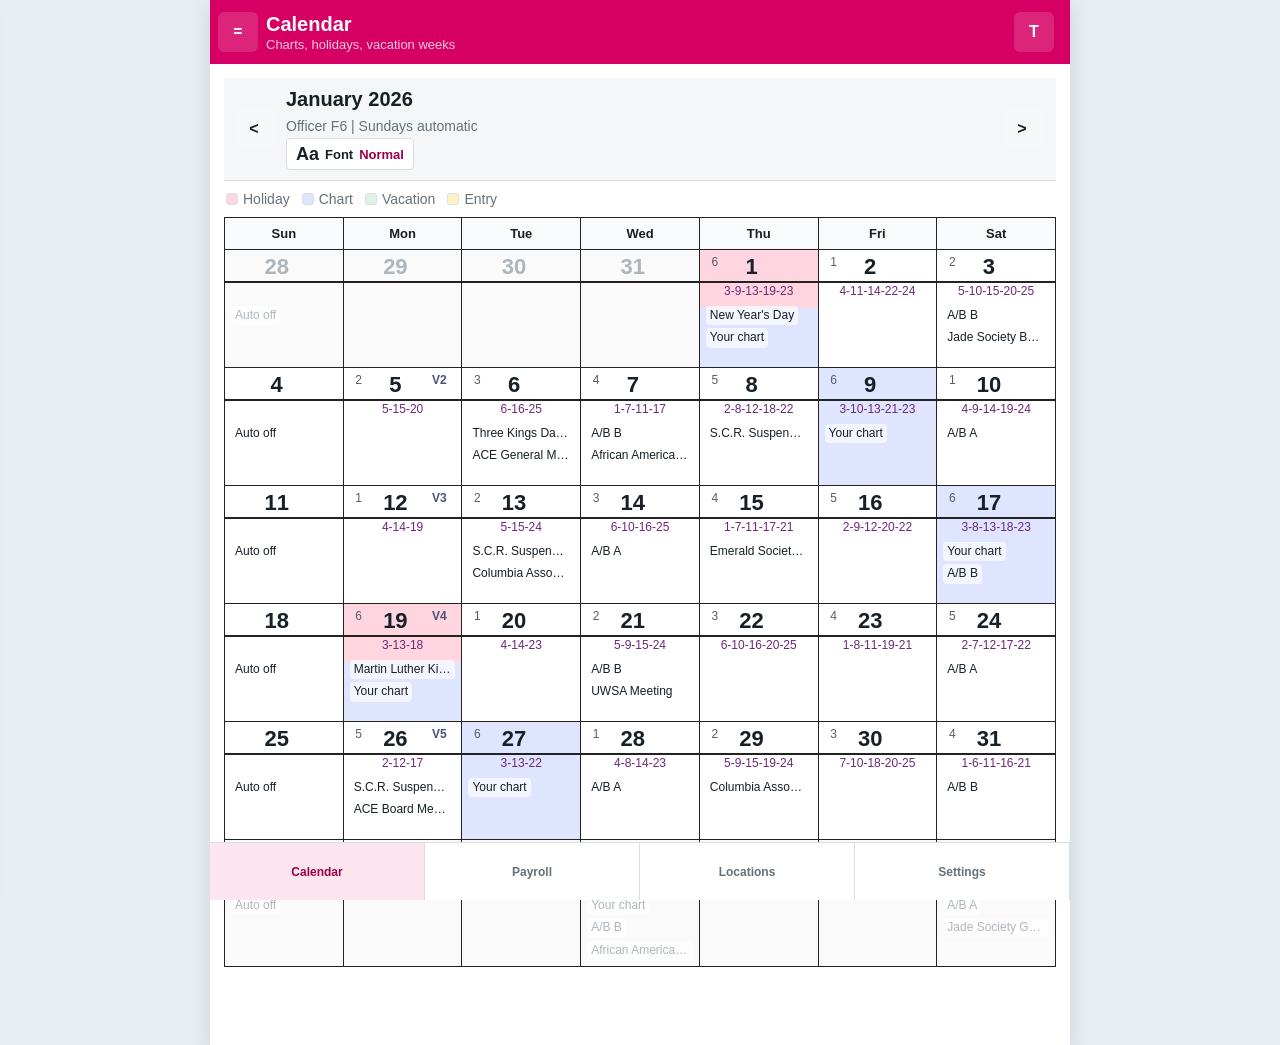
<file: index.html>
<!doctype html>
<html lang="en">
<head>
  <meta charset="utf-8">
  <meta name="viewport" content="width=device-width, initial-scale=1">
  <title>Sanitation Daily</title>
  <link rel="stylesheet" href="styles.css">
</head>
<body>
  <div class="app-shell">
    <header class="topbar">
      <button class="icon-button" id="drawerToggle" aria-label="Open menu">=</button>
      <div class="title-block">
        <h1 id="screenTitle">Calendar</h1>
        <span id="screenSubtitle">Phase 1</span>
      </div>
      <button class="icon-button" id="todayButton" aria-label="Jump to today">T</button>
    </header>

    <aside class="drawer" id="drawer" aria-label="Main menu">
      <div class="drawer-brand">
        <div class="brand-mark">SD</div>
        <div>
          <strong>Sanitation Daily</strong>
          <span>34 open items</span>
        </div>
      </div>
      <nav class="drawer-nav">
        <button class="nav-item active" data-screen="calendar"><span class="nav-icon nav-icon-calendar" aria-hidden="true"></span><span>Calendar</span></button>
        <button class="nav-item" data-screen="payrollCalendar"><span class="nav-icon nav-icon-payroll" aria-hidden="true"></span><span>Payroll Entry</span></button>
        <button class="nav-item" data-screen="eventPlanner"><span class="nav-icon nav-icon-event" aria-hidden="true"></span><span>Event Planner</span></button>
        <button class="nav-item" data-screen="locations"><span class="nav-icon nav-icon-map" aria-hidden="true"></span><span>Locations</span></button>
        <button class="nav-item" data-screen="clinic"><span class="nav-icon nav-icon-clinic" aria-hidden="true"></span><span>Clinic</span></button>
        <button class="nav-item" data-screen="ecb"><span class="nav-icon nav-icon-ecb" aria-hidden="true"></span><span>ECB Summonses</span></button>
        <button class="nav-item" data-screen="whoDumped"><span class="nav-icon nav-icon-dump" aria-hidden="true"></span><span>Who Dumped Last?</span></button>
        <button class="nav-item" data-screen="hours"><span class="nav-icon nav-icon-hours" aria-hidden="true"></span><span>Hours?</span></button>
        <button class="nav-item" data-screen="stats"><span class="nav-icon nav-icon-stats" aria-hidden="true"></span><span>Stats</span></button>
        <button class="nav-item" data-screen="piggyBank"><span class="nav-icon nav-icon-piggy" aria-hidden="true"></span><span>Piggy Bank</span></button>
        <button class="nav-item" data-screen="settings"><span class="nav-icon nav-icon-settings" aria-hidden="true"></span><span>Settings</span></button>
        <button class="nav-item" data-screen="backupRestore"><span class="nav-icon nav-icon-backup" aria-hidden="true"></span><span>Backup / Restore</span></button>
        <button class="nav-item" data-screen="notifications"><span class="nav-icon nav-icon-bell" aria-hidden="true"></span><span>Notifications</span></button>
        <button class="nav-item" data-screen="contact"><span class="nav-icon nav-icon-contact" aria-hidden="true"></span><span>Contact Me</span></button>
        <button class="nav-item" data-screen="tutorial"><span class="nav-icon nav-icon-tutorial" aria-hidden="true"></span><span>Tutorial</span></button>
        <button class="nav-item" data-screen="about"><span class="nav-icon nav-icon-about" aria-hidden="true"></span><span>About</span></button>
      </nav>
      <div class="drawer-foot">
        <span>Reference menu</span>
        <strong>16 source-backed entries</strong>
      </div>
    </aside>
    <div class="scrim" id="scrim"></div>

    <main class="content">
      <section class="screen active" id="calendarScreen" aria-labelledby="calendarHeading">
        <div class="calendar-toolbar">
          <button class="step-button" id="prevMonth" aria-label="Previous month">&lt;</button>
          <div class="calendar-toolbar-main">
            <h2 id="calendarHeading">January 2025</h2>
            <p id="calendarMode">Officer F6, Sundays automatic</p>
            <button type="button" class="font-size-button" id="calendarFontButton" data-picker-control="calendarFontSize" aria-label="Change calendar font size">
              <span class="font-size-icon" aria-hidden="true">Aa</span>
              <span>Font</span>
              <strong id="calendarFontDisplay">Normal</strong>
            </button>
            <select id="calendarFontSize" class="select-shadow"></select>
          </div>
          <button class="step-button" id="nextMonth" aria-label="Next month">&gt;</button>
        </div>
        <div class="calendar-legend">
          <span><i class="swatch holiday"></i>Holiday</span>
          <span><i class="swatch chart"></i>Chart</span>
          <span><i class="swatch vacation"></i>Vacation</span>
          <span><i class="swatch entry"></i>Entry</span>
        </div>
        <div class="calendar-scroll">
          <div class="calendar-grid" id="calendarGrid"></div>
        </div>
      </section>

      <section class="screen" id="payrollCalendarScreen" aria-labelledby="payrollCalendarHeading">
        <div class="payroll-calendar-nav">
          <button class="step-button" id="payrollPrevMonth" aria-label="Previous payroll month">&lt;</button>
          <span class="payroll-calendar-date-icon" aria-hidden="true">15</span>
          <button class="step-button" id="payrollNextMonth" aria-label="Next payroll month">&gt;</button>
        </div>
        <div class="payroll-month-band">
          <h2 id="payrollCalendarHeading">Payroll for January 2026</h2>
          <p id="payrollCalendarMode" class="visually-hidden">Choose a payroll date</p>
        </div>
        <div class="calendar-grid payroll-calendar-grid" id="payrollCalendarGrid"></div>
      </section>

      <section class="screen" id="payrollScreen" aria-labelledby="payrollHeading">
        <h2 id="payrollHeading" class="visually-hidden">Payroll Entry</h2>
        <form id="payrollForm" class="payroll-sheet">
          <label class="payroll-date-band" data-payroll-category="date">
            <span id="entryDateLabel">January 1, 2026</span>
            <input type="date" id="entryDate" aria-label="Payroll date">
          </label>

          <fieldset class="payroll-status-row" data-payroll-category="work-status" aria-label="Work status">
            <label><input type="radio" name="workStatus" value="regularDay" checked><span>Regular<br>Day</span></label>
            <label><input type="radio" name="workStatus" value="workedHoliday"><span>Worked/<br>Holiday</span></label>
            <label><input type="radio" name="workStatus" value="workedChart"><span>Worked<br>Chart</span></label>
            <label><input type="radio" name="workStatus" value="workedVacation"><span>Worked<br>Vacation</span></label>
          </fieldset>

          <div class="payroll-row" data-payroll-category="location">
            <span class="payroll-label">Location</span>
            <button type="button" class="payroll-value payroll-picker" id="entryLocationButton" data-picker-control="entryLocation">
              <span id="entryLocationDisplay"></span>
            </button>
            <select id="entryLocation" class="select-shadow"></select>
          </div>

          <div class="payroll-row payroll-row-boxed" data-payroll-category="function">
            <span class="payroll-label">Function</span>
            <button type="button" class="payroll-value payroll-picker function-value" id="entryFunctionButton" data-picker-control="entryFunction">
              <span id="entryFunctionDisplay"></span>
              <span class="payroll-icons" id="entryFunctionIcons" aria-hidden="true"></span>
            </button>
            <select id="entryFunction" class="select-shadow"></select>
          </div>
          <div class="status-row" id="functionStatus" hidden>No paid rule selected yet.</div>

          <div class="payroll-row payroll-row-boxed shift-row" data-payroll-category="shift">
            <span class="payroll-label">Shift</span>
            <button type="button" class="payroll-value payroll-picker" id="shiftStartButton" data-picker-control="shiftStart">
              <span id="shiftStartDisplay"></span>
            </button>
            <button type="button" class="payroll-value payroll-picker" id="shiftEndButton" data-picker-control="shiftEnd">
              <span id="shiftEndDisplay"></span>
            </button>
            <select id="shiftStart" class="select-shadow"></select>
            <select id="shiftEnd" class="select-shadow"></select>
          </div>

          <label class="payroll-row payroll-check-row" data-payroll-category="route-extension">
            <span class="payroll-label">Route Extension</span>
            <input type="checkbox" id="routeExtension" checked>
            <span class="status-toggle" aria-hidden="true"></span>
          </label>

          <div class="payroll-row" data-payroll-category="truck-money">
            <span class="payroll-label">Truck Money (In Hours)</span>
            <button type="button" class="payroll-value payroll-picker has-caret" id="truckMoneyButton" data-picker-control="truckMoney">
              <span id="truckMoneyDisplay"></span>
            </button>
            <select id="truckMoney" class="select-shadow"></select>
          </div>

          <div class="payroll-row partner-row" data-payroll-category="partner-dump">
            <label class="partner-input-wrap">
              <span class="payroll-label">Partner</span>
              <input id="partner" type="text">
            </label>
            <button type="button" class="payroll-value payroll-picker dump-picker" id="dumpStatusButton" data-picker-control="dumpStatus">
              <span id="dumpStatusDisplay"></span>
            </button>
            <select id="dumpStatus" class="select-shadow"></select>
          </div>

          <label class="payroll-row numeric-row" data-payroll-category="comp-time-gained"><span class="payroll-label">Comp Time Gained</span><input id="compGained" inputmode="decimal" type="number" step="0.25" value="0"></label>
          <label class="payroll-row numeric-row" data-payroll-category="comp-time-used"><span class="payroll-label">Comp Time Used</span><input id="compUsed" inputmode="decimal" type="number" step="0.25" value="0"></label>
          <label class="payroll-row numeric-row" data-payroll-category="holiday-time-gained"><span class="payroll-label">Holiday Time Gained</span><input id="holidayGained" inputmode="decimal" type="number" step="0.25" value="0"></label>
          <label class="payroll-row numeric-row" data-payroll-category="holiday-time-used"><span class="payroll-label">Holiday Time Used</span><input id="holidayUsed" inputmode="decimal" type="number" step="0.25" value="0"></label>
          <label class="payroll-row numeric-row" data-payroll-category="gains"><span class="payroll-label">Gains</span><input id="gains" inputmode="numeric" type="number" step="1" value="0"></label>
          <label class="payroll-row numeric-row" data-payroll-category="losses"><span class="payroll-label">Losses</span><input id="losses" inputmode="numeric" type="number" step="1" value="0"></label>

          <label class="payroll-row payroll-check-row" data-payroll-category="paid-for-work">
            <span class="payroll-label">Paid For Work</span>
            <input type="checkbox" id="paidForWork">
            <span class="status-toggle" aria-hidden="true"></span>
          </label>

          <label class="payroll-note-row" data-payroll-category="note">
            <span class="payroll-label">Note:</span>
            <textarea id="note" rows="3"></textarea>
          </label>

          <div class="payroll-action-row">
            <button type="submit" class="secondary">OK</button>
            <button type="button" id="clearEntry" class="secondary">CANCEL</button>
          </div>
        </form>
      </section>

      <section class="screen" id="locationsScreen" aria-labelledby="locationsHeading">
        <div class="screen-band">
          <h2 id="locationsHeading">Locations</h2>
          <select id="boroughSelect">
            <option>Manhattan</option>
            <option>Bronx</option>
            <option>Brooklyn</option>
            <option>Queens</option>
            <option>Staten Island</option>
          </select>
        </div>
        <div class="location-layout">
          <div class="location-list" id="locationList"></div>
          <article class="location-detail" id="locationDetail"></article>
        </div>
      </section>

      <section class="screen module-screen" id="eventPlannerScreen" aria-labelledby="eventPlannerHeading">
        <div class="screen-band">
          <h2 id="eventPlannerHeading">Event Planner</h2>
          <span class="pill">Source shell</span>
        </div>
        <div class="reference-panel">
          <div class="reference-title">Event Planner</div>
          <div class="reference-card-list" id="eventPlannerList"></div>
        </div>
      </section>

      <section class="screen module-screen" id="clinicScreen" aria-labelledby="clinicHeading">
        <div class="screen-band">
          <h2 id="clinicHeading">Clinic</h2>
          <span class="pill">Source-backed</span>
        </div>
        <div id="clinicContent"></div>
      </section>

      <section class="screen module-screen" id="ecbScreen" aria-labelledby="ecbHeading">
        <div class="screen-band">
          <h2 id="ecbHeading">ECB Summonses</h2>
          <span class="pill">Source-backed</span>
        </div>
        <div id="ecbContent"></div>
      </section>

      <section class="screen module-screen" id="whoDumpedScreen" aria-labelledby="whoDumpedHeading">
        <div class="screen-band">
          <h2 id="whoDumpedHeading">Who Dumped Last?</h2>
          <span class="pill">Source-backed</span>
        </div>
        <div id="whoDumpedContent"></div>
      </section>

      <section class="screen module-screen" id="hoursScreen" aria-labelledby="hoursHeading">
        <div class="screen-band">
          <h2 id="hoursHeading">Hours?</h2>
          <span class="pill">Rule pending</span>
        </div>
        <div id="hoursContent"></div>
      </section>

      <section class="screen module-screen" id="statsScreen" aria-labelledby="statsHeading">
        <div class="screen-band">
          <h2 id="statsHeading">Stats</h2>
          <span class="pill">Draft</span>
        </div>
        <div id="statsContent"></div>
      </section>

      <section class="screen module-screen" id="piggyBankScreen" aria-labelledby="piggyBankHeading">
        <div class="screen-band">
          <h2 id="piggyBankHeading">Piggy Bank</h2>
          <span class="pill">WIP</span>
        </div>
        <div id="piggyBankContent"></div>
      </section>

      <section class="screen" id="settingsScreen" aria-labelledby="settingsHeading">
        <div class="screen-band">
          <h2 id="settingsHeading">Settings</h2>
          <button class="secondary compact" id="saveSettings">Save</button>
        </div>

        <div class="settings-grid">
          <label class="field">
            <span>Calendar Year</span>
            <select id="settingYear"></select>
          </label>
          <label class="field">
            <span>Chart Type</span>
            <select id="chartType">
              <option value="officer">Officer Chart</option>
              <option value="sanitation">Sanitation Worker Chart</option>
              <option value="ab">A-Day / B-Day</option>
              <option value="saturday">Saturday Chart</option>
            </select>
          </label>
          <label class="field">
            <span>Officer Chart</span>
            <select id="officerChart"></select>
          </label>
          <label class="field">
            <span>Sanitation Chart</span>
            <select id="sanitationChart"></select>
          </label>
          <label class="field">
            <span>A/B Chart</span>
            <select id="abChart">
              <option value="A">A Day</option>
              <option value="B">B Day</option>
            </select>
          </label>
          <label class="check-row">
            <input type="checkbox" id="saturdayChart">
            <span>Saturday Chart</span>
          </label>
          <label class="field">
            <span>Home District</span>
            <select id="homeDistrict"></select>
          </label>
          <label class="field">
            <span>Money Storage</span>
            <select id="moneyStorage">
              <option value="both">Hours + Dollars</option>
            </select>
          </label>
        </div>

        <section class="settings-section">
          <h3>Vacation Batches</h3>
          <div class="vacation-grid" id="vacationGrid"></div>
        </section>
      </section>

      <section class="screen module-screen" id="backupRestoreScreen" aria-labelledby="backupRestoreHeading">
        <div class="screen-band">
          <h2 id="backupRestoreHeading">Backup / Restore</h2>
          <span class="pill">Source-backed</span>
        </div>
        <div id="backupRestoreContent"></div>
      </section>

      <section class="screen module-screen" id="notificationsScreen" aria-labelledby="notificationsHeading">
        <div class="screen-band">
          <h2 id="notificationsHeading">Notifications</h2>
          <span class="pill">Source-backed</span>
        </div>
        <div id="notificationsContent"></div>
      </section>

      <section class="screen module-screen" id="contactScreen" aria-labelledby="contactHeading">
        <div class="screen-band">
          <h2 id="contactHeading">Contact Me</h2>
          <span class="pill">Content needed</span>
        </div>
        <div id="contactContent"></div>
      </section>

      <section class="screen module-screen" id="tutorialScreen" aria-labelledby="tutorialHeading">
        <div class="screen-band">
          <h2 id="tutorialHeading">Tutorial</h2>
          <span class="pill">Source-backed</span>
        </div>
        <div id="tutorialContent"></div>
      </section>

      <section class="screen module-screen" id="aboutScreen" aria-labelledby="aboutHeading">
        <div class="screen-band">
          <h2 id="aboutHeading">About</h2>
          <span class="pill">Source-backed</span>
        </div>
        <div id="aboutContent"></div>
      </section>

      <section class="screen" id="rulesScreen" aria-labelledby="rulesHeading">
        <div class="screen-band">
          <h2 id="rulesHeading">Charts / Holidays</h2>
          <span class="pill">Draft rules</span>
        </div>
        <div class="rules-list" id="rulesList"></div>
      </section>
    </main>

    <nav class="bottom-nav" aria-label="Quick navigation">
      <button class="bottom-item active" data-screen="calendar">Calendar</button>
      <button class="bottom-item" data-screen="payrollCalendar">Payroll</button>
      <button class="bottom-item" data-screen="locations">Locations</button>
      <button class="bottom-item" data-screen="settings">Settings</button>
    </nav>

    <div class="modal-scrim" id="vacationPicker" hidden>
      <section class="vacation-dialog" role="dialog" aria-modal="true" aria-labelledby="vacationPickerTitle">
        <div class="vacation-dialog-head">
          <h2 id="vacationPickerTitle">Choose A Vacation Batch</h2>
          <button class="icon-button" type="button" id="vacationPickerClose" aria-label="Close vacation batch picker">x</button>
        </div>
        <div class="vacation-option-list" id="vacationOptionList"></div>
      </section>
    </div>

    <div class="modal-scrim picker-scrim" id="optionPicker" hidden>
      <section class="option-dialog" role="dialog" aria-modal="true" aria-labelledby="optionPickerTitle">
        <h2 id="optionPickerTitle" class="visually-hidden">Choose option</h2>
        <div class="option-list" id="optionPickerList"></div>
      </section>
    </div>
  </div>

  <script src="app.js"></script>
</body>
</html>
</file>
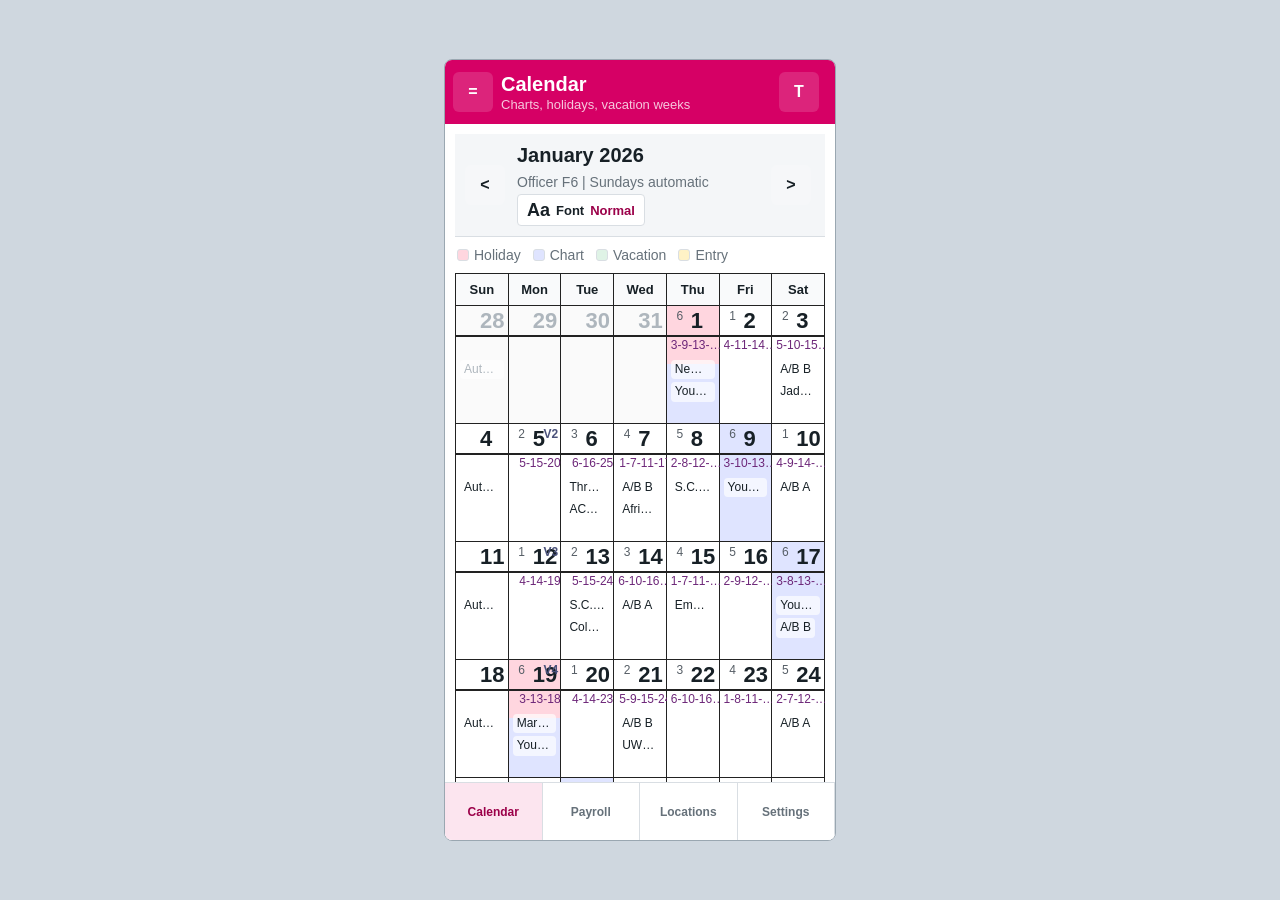
<file: mobile_test.html>
<!doctype html>
<html lang="en">
<head>
  <meta charset="utf-8">
  <meta name="viewport" content="width=device-width, initial-scale=1">
  <title>Mobile Test - Sanitation Daily</title>
  <style>
    body {
      margin: 0;
      min-height: 100vh;
      display: grid;
      place-items: center;
      background: #cfd7df;
      font-family: Arial, Helvetica, sans-serif;
    }

    iframe {
      width: 390px;
      height: 780px;
      border: 1px solid #9aa7b1;
      border-radius: 8px;
      background: #fff;
    }
  </style>
</head>
<body>
  <iframe src="/" title="Sanitation Daily mobile width"></iframe>
</body>
</html>
</file>
<file: styles.css>
:root {
  --ink: #172026;
  --muted: #66717a;
  --line: #d9dee3;
  --calendar-sheet-line: #222;
  --paper: #ffffff;
  --band: #f4f6f8;
  --accent: #d60065;
  --accent-dark: #9b0049;
  --blue: #dfe4ff;
  --blue-ink: #2038a5;
  --pink: #ffd6df;
  --green: #dff3e6;
  --amber: #fff2c6;
  --teal: #d9f4f1;
  --shadow: 0 6px 20px rgba(18, 31, 42, 0.12);
}

* {
  box-sizing: border-box;
}

body {
  margin: 0;
  min-height: 100vh;
  color: var(--ink);
  background: #e8edf2;
  font-family: Arial, Helvetica, sans-serif;
}

button,
input,
select,
textarea {
  font: inherit;
}

button {
  cursor: pointer;
}

.visually-hidden {
  position: absolute;
  width: 1px;
  height: 1px;
  padding: 0;
  margin: -1px;
  overflow: hidden;
  clip: rect(0 0 0 0);
  white-space: nowrap;
  border: 0;
}

.app-shell {
  position: relative;
  max-width: 860px;
  min-height: 100vh;
  margin: 0 auto;
  background: var(--paper);
  box-shadow: var(--shadow);
  overflow-x: hidden;
}

.topbar {
  position: sticky;
  top: 0;
  z-index: 20;
  display: grid;
  grid-template-columns: 48px 1fr 48px;
  align-items: center;
  min-height: 64px;
  padding: 8px 8px;
  color: #fff;
  background: var(--accent);
}

.title-block h1 {
  margin: 0;
  font-size: 20px;
  line-height: 1.1;
  letter-spacing: 0;
}

.title-block span {
  display: block;
  margin-top: 2px;
  font-size: 13px;
  color: rgba(255, 255, 255, 0.78);
}

.icon-button,
.step-button {
  width: 40px;
  height: 40px;
  border: 0;
  border-radius: 6px;
  color: inherit;
  background: rgba(255, 255, 255, 0.14);
  font-weight: 700;
}

.drawer {
  position: fixed;
  z-index: 40;
  inset: 0 auto 0 0;
  display: flex;
  flex-direction: column;
  width: min(330px, 84vw);
  background: #fff;
  transform: translateX(-105%);
  transition: transform 180ms ease;
  box-shadow: var(--shadow);
  overflow: hidden;
}

.drawer.open {
  transform: translateX(0);
}

.scrim {
  position: fixed;
  z-index: 35;
  inset: 0;
  display: none;
  background: rgba(0, 0, 0, 0.36);
}

.scrim.open {
  display: block;
}

.drawer-brand {
  display: flex;
  gap: 12px;
  align-items: center;
  padding: 18px 18px 14px;
  color: #fff;
  background: linear-gradient(135deg, var(--accent), #6b2737);
}

.brand-mark {
  display: grid;
  width: 48px;
  height: 48px;
  place-items: center;
  border-radius: 50%;
  background: rgba(255, 255, 255, 0.2);
  font-weight: 700;
}

.drawer-brand span,
.drawer-foot span {
  display: block;
  margin-top: 3px;
  font-size: 12px;
  color: rgba(255, 255, 255, 0.78);
}

.drawer-nav {
  display: grid;
  flex: 1 1 auto;
  gap: 2px;
  padding: 8px;
  overflow-y: auto;
  overscroll-behavior: contain;
}

.nav-item {
  display: grid;
  grid-template-columns: 32px 1fr;
  gap: 10px;
  align-items: center;
  min-height: 46px;
  border: 0;
  border-radius: 6px;
  padding: 0 12px;
  text-align: left;
  color: var(--ink);
  background: transparent;
}

.nav-item.active,
.nav-item:hover {
  background: #f6dbe7;
  color: var(--accent-dark);
  font-weight: 700;
}

.nav-icon {
  position: relative;
  display: inline-block;
  width: 26px;
  height: 26px;
  color: #5f6870;
}

.nav-item.active .nav-icon,
.nav-item:hover .nav-icon {
  color: var(--accent-dark);
}

.nav-icon::before,
.nav-icon::after {
  content: "";
  position: absolute;
  box-sizing: border-box;
}

.nav-icon-calendar::before,
.nav-icon-event::before {
  left: 4px;
  top: 5px;
  width: 18px;
  height: 17px;
  border: 2px solid currentColor;
  border-radius: 3px;
}

.nav-icon-calendar::after {
  left: 8px;
  top: 11px;
  width: 3px;
  height: 3px;
  background: currentColor;
  box-shadow: 5px 0 0 currentColor, 10px 0 0 currentColor, 0 5px 0 currentColor, 5px 5px 0 currentColor;
}

.nav-icon-event::after {
  left: 12px;
  top: 10px;
  width: 2px;
  height: 9px;
  background: currentColor;
  box-shadow: 0 0 0 currentColor;
}

.nav-icon-event {
  background: linear-gradient(currentColor 0 0) 8px 14px / 10px 2px no-repeat;
}

.nav-icon-payroll::before,
.nav-icon-piggy::before,
.nav-icon-about::before,
.nav-icon-tutorial::before {
  display: grid;
  place-items: center;
  border: 2px solid currentColor;
  border-radius: 50%;
  font-weight: 700;
  line-height: 1;
}

.nav-icon-payroll::before {
  content: "$";
  right: 3px;
  top: 2px;
  width: 16px;
  height: 16px;
  color: currentColor;
  font-size: 11px;
}

.nav-icon-payroll::after {
  left: 3px;
  bottom: 5px;
  width: 18px;
  height: 8px;
  border-bottom: 3px solid currentColor;
  border-left: 3px solid currentColor;
  border-radius: 0 0 0 9px;
  transform: skewX(-18deg);
}

.nav-icon-map::before {
  left: 7px;
  top: 3px;
  width: 12px;
  height: 17px;
  border: 2px solid currentColor;
  border-radius: 9px 9px 9px 1px;
  transform: rotate(45deg);
}

.nav-icon-map::after {
  left: 11px;
  top: 7px;
  width: 4px;
  height: 4px;
  border-radius: 50%;
  background: currentColor;
}

.nav-icon-clinic::before {
  left: 5px;
  top: 11px;
  width: 16px;
  height: 4px;
  border-radius: 2px;
  background: currentColor;
}

.nav-icon-clinic::after {
  left: 11px;
  top: 5px;
  width: 4px;
  height: 16px;
  border-radius: 2px;
  background: currentColor;
}

.nav-icon-ecb::before {
  left: 6px;
  top: 3px;
  width: 14px;
  height: 20px;
  border: 2px solid currentColor;
  border-radius: 2px;
}

.nav-icon-ecb::after {
  left: 12px;
  top: 8px;
  width: 2px;
  height: 9px;
  background: currentColor;
  box-shadow: 0 11px 0 0 currentColor;
}

.nav-icon-dump::before {
  left: 3px;
  top: 10px;
  width: 13px;
  height: 7px;
  border-radius: 2px;
  background: currentColor;
}

.nav-icon-dump::after {
  left: 15px;
  top: 12px;
  width: 7px;
  height: 5px;
  border-radius: 1px 2px 0 0;
  background: currentColor;
  box-shadow: -9px 7px 0 -2px currentColor, 2px 7px 0 -2px currentColor;
}

.nav-icon-hours::before {
  inset: 4px;
  border: 2px solid currentColor;
  border-radius: 50%;
}

.nav-icon-hours::after {
  left: 13px;
  top: 8px;
  width: 6px;
  height: 7px;
  border-left: 2px solid currentColor;
  border-bottom: 2px solid currentColor;
}

.nav-icon-stats::before {
  left: 6px;
  bottom: 5px;
  width: 4px;
  height: 7px;
  background: currentColor;
  box-shadow: 6px -5px 0 currentColor, 12px -10px 0 currentColor;
}

.nav-icon-stats::after {
  left: 4px;
  bottom: 4px;
  width: 19px;
  border-bottom: 2px solid currentColor;
}

.nav-icon-piggy::before {
  content: "$";
  left: 5px;
  top: 5px;
  width: 16px;
  height: 16px;
  font-size: 11px;
}

.nav-icon-settings::before {
  inset: 4px;
  border: 3px dotted currentColor;
  border-radius: 50%;
}

.nav-icon-settings::after {
  inset: 9px;
  border: 2px solid currentColor;
  border-radius: 50%;
}

.nav-icon-backup::before {
  inset: 5px;
  border: 2px solid currentColor;
  border-right-color: transparent;
  border-radius: 50%;
}

.nav-icon-backup::after {
  right: 3px;
  top: 6px;
  width: 7px;
  height: 7px;
  border-top: 2px solid currentColor;
  border-right: 2px solid currentColor;
  transform: rotate(45deg);
}

.nav-icon-bell::before {
  left: 7px;
  top: 5px;
  width: 12px;
  height: 14px;
  border: 2px solid currentColor;
  border-radius: 8px 8px 4px 4px;
}

.nav-icon-bell::after {
  left: 10px;
  bottom: 3px;
  width: 6px;
  height: 2px;
  border-radius: 2px;
  background: currentColor;
}

.nav-icon-contact::before {
  left: 4px;
  top: 7px;
  width: 18px;
  height: 13px;
  border: 2px solid currentColor;
  border-radius: 2px;
}

.nav-icon-contact::after {
  left: 6px;
  top: 9px;
  width: 14px;
  height: 9px;
  border-left: 2px solid currentColor;
  border-bottom: 2px solid currentColor;
  transform: rotate(-45deg) skew(12deg, 12deg);
}

.nav-icon-tutorial::before {
  inset: 4px;
}

.nav-icon-tutorial::after {
  left: 11px;
  top: 9px;
  border-top: 5px solid transparent;
  border-bottom: 5px solid transparent;
  border-left: 8px solid currentColor;
}

.nav-icon-about::before {
  content: "i";
  inset: 4px;
  font-size: 14px;
}

.drawer-foot {
  margin: 14px;
  padding: 12px;
  border-radius: 6px;
  color: #fff;
  background: #2c3640;
}

.content {
  padding: 14px 14px 78px;
}

.screen {
  display: none;
}

.screen.active {
  display: block;
}

.calendar-toolbar,
.screen-band {
  display: grid;
  grid-template-columns: 44px 1fr 44px;
  gap: 8px;
  align-items: center;
  padding: 10px;
  border-bottom: 1px solid var(--line);
  background: var(--band);
}

#calendarScreen {
  --calendar-mode-size: 14px;
  --calendar-legend-size: 14px;
  --calendar-weekday-size: 13px;
  --calendar-date-size: 22px;
  --calendar-code-size: 12px;
  --calendar-tag-size: 12px;
  --calendar-day-min-height: 118px;
}

#calendarScreen[data-calendar-font="tiny"] {
  --calendar-mode-size: 11px;
  --calendar-legend-size: 11px;
  --calendar-weekday-size: 10px;
  --calendar-date-size: 18px;
  --calendar-code-size: 9px;
  --calendar-tag-size: 9px;
  --calendar-day-min-height: 92px;
}

#calendarScreen[data-calendar-font="small"] {
  --calendar-mode-size: 12px;
  --calendar-legend-size: 12px;
  --calendar-weekday-size: 11px;
  --calendar-date-size: 20px;
  --calendar-code-size: 10px;
  --calendar-tag-size: 10px;
  --calendar-day-min-height: 104px;
}

#calendarScreen[data-calendar-font="big"] {
  --calendar-mode-size: 16px;
  --calendar-legend-size: 16px;
  --calendar-weekday-size: 14px;
  --calendar-date-size: 26px;
  --calendar-code-size: 14px;
  --calendar-tag-size: 14px;
  --calendar-day-min-height: 142px;
  --calendar-grid-min-width: 660px;
}

#calendarScreen[data-calendar-font="large"] {
  --calendar-mode-size: 18px;
  --calendar-legend-size: 18px;
  --calendar-weekday-size: 16px;
  --calendar-date-size: 30px;
  --calendar-code-size: 16px;
  --calendar-tag-size: 16px;
  --calendar-day-min-height: 166px;
  --calendar-grid-min-width: 760px;
}

#calendarScreen[data-calendar-font="extraLarge"] {
  --calendar-mode-size: 20px;
  --calendar-legend-size: 20px;
  --calendar-weekday-size: 18px;
  --calendar-date-size: 34px;
  --calendar-code-size: 18px;
  --calendar-tag-size: 18px;
  --calendar-day-min-height: 192px;
  --calendar-grid-min-width: 860px;
}

.screen-band {
  grid-template-columns: 1fr auto;
  min-height: 56px;
}

.calendar-toolbar h2,
.screen-band h2 {
  margin: 0;
  font-size: 20px;
  letter-spacing: 0;
}

.calendar-toolbar-main {
  display: grid;
  gap: 4px;
  justify-items: start;
}

.calendar-toolbar p {
  margin: 3px 0 0;
  font-size: var(--calendar-mode-size, 14px);
  color: var(--muted);
}

.font-size-button {
  display: inline-grid;
  grid-template-columns: auto auto auto;
  align-items: center;
  gap: 6px;
  min-height: 32px;
  border: 1px solid var(--line);
  border-radius: 4px;
  padding: 4px 9px;
  color: var(--ink);
  background: #fff;
  font-size: 13px;
  font-weight: 700;
}

.font-size-button strong {
  color: var(--accent-dark);
}

.font-size-icon {
  font-size: 18px;
  line-height: 1;
}

.calendar-legend {
  display: flex;
  gap: 12px;
  flex-wrap: wrap;
  padding: 10px 2px;
  font-size: var(--calendar-legend-size, 14px);
  color: var(--muted);
}

.calendar-legend span {
  display: inline-flex;
  align-items: center;
  gap: 5px;
}

.swatch {
  width: 12px;
  height: 12px;
  border: 1px solid var(--line);
  border-radius: 3px;
}

.swatch.holiday {
  background: var(--pink);
}

.swatch.chart {
  background: var(--blue);
}

.swatch.vacation {
  background: var(--green);
}

.swatch.entry {
  background: var(--amber);
}

.calendar-grid {
  display: grid;
  grid-template-columns: repeat(7, minmax(0, 1fr));
  min-width: var(--calendar-grid-min-width, 0);
  border: 1px solid var(--calendar-sheet-line);
  border-bottom: 0;
  border-right: 0;
}

.calendar-scroll {
  overflow-x: auto;
  -webkit-overflow-scrolling: touch;
}

.payroll-calendar-nav {
  display: grid;
  grid-template-columns: 64px 1fr 64px;
  align-items: center;
  gap: 10px;
  min-height: 58px;
  padding: 8px 18px;
  background: var(--accent);
}

.payroll-calendar-nav .step-button {
  justify-self: center;
  color: #fff;
  background: transparent;
  font-size: 30px;
}

.payroll-calendar-date-icon {
  justify-self: center;
  position: relative;
  display: grid;
  width: 44px;
  height: 44px;
  place-items: center;
  border: 3px solid #fff;
  border-radius: 5px;
  color: #fff;
  font-size: 18px;
  font-weight: 800;
}

.payroll-calendar-date-icon::before,
.payroll-calendar-date-icon::after {
  content: "";
  position: absolute;
  top: -8px;
  width: 6px;
  height: 12px;
  border-radius: 3px;
  background: #fff;
}

.payroll-calendar-date-icon::before {
  left: 9px;
}

.payroll-calendar-date-icon::after {
  right: 9px;
}

.payroll-month-band {
  display: grid;
  min-height: 50px;
  place-items: center;
  padding: 6px 10px;
  color: #fff;
  background: #858585;
  text-align: center;
}

.payroll-month-band h2 {
  margin: 0;
  font-size: clamp(25px, 7vw, 44px);
  line-height: 1.05;
  letter-spacing: 0;
}

.weekday,
.day {
  min-width: 0;
  border-right: 1px solid var(--calendar-sheet-line);
  border-bottom: 1px solid var(--calendar-sheet-line);
}

.payroll-calendar-grid {
  border-color: #bcbcbc;
}

.weekday {
  padding: 8px 2px;
  text-align: center;
  font-size: var(--calendar-weekday-size, 13px);
  font-weight: 700;
  background: #f9fafb;
}

.payroll-weekday {
  padding: 4px 2px;
  border-color: #bcbcbc;
  font-size: clamp(17px, 4vw, 30px);
  color: #000;
  background: linear-gradient(#fff, #ededed);
}

.day {
  display: flex;
  flex-direction: column;
  gap: 3px;
  min-height: var(--calendar-day-min-height, 118px);
  padding: 6px;
  background: var(--calendar-day-bg, #fff);
}

.payroll-day {
  min-width: 0;
  min-height: 135px;
  border-right: 1px solid #bcbcbc;
  border-bottom: 1px solid #bcbcbc;
  background: var(--calendar-day-bg, #fff);
}

.payroll-day.muted {
  background: #fff;
}

.payroll-day button {
  display: grid;
  align-content: start;
  gap: 10px;
  width: 100%;
  height: 100%;
  border: 0;
  padding: 8px 0 8px 2px;
  color: inherit;
  background: transparent;
  text-align: left;
}

.payroll-date-number {
  display: block;
  color: #000;
  font-size: clamp(34px, 8vw, 54px);
  line-height: 0.95;
}

.payroll-day.muted .payroll-date-number {
  color: #c6c6c6;
}

.payroll-day.chart .payroll-date-number,
.payroll-day.holiday .payroll-date-number,
.payroll-day.vacation .payroll-date-number {
  color: #061ba8;
}

.payroll-calendar-note {
  display: block;
  max-width: 100%;
  color: #15239d;
  overflow-wrap: anywhere;
  font-size: clamp(14px, 3vw, 24px);
  line-height: 1.08;
}

.payroll-calendar-note.holiday-name {
  color: #7d1010;
}

.day.muted {
  color: #aeb6bd;
  background: #fafafa;
}

.day button {
  display: grid;
  gap: 2px;
  width: 100%;
  border: 0;
  padding: 0;
  background: transparent;
  color: inherit;
  text-align: left;
}

.date-row {
  display: grid;
  grid-template-columns: calc(var(--calendar-code-size, 12px) * 1.5) minmax(0, 1fr) calc(var(--calendar-code-size, 12px) * 2.7);
  align-items: start;
  gap: 2px;
  position: relative;
  padding-bottom: 5px;
}

.date-row::after {
  content: "";
  position: absolute;
  right: -6px;
  bottom: 0;
  left: -6px;
  height: 2px;
  background: var(--calendar-sheet-line);
}

.officer-code,
.vacation-code {
  min-height: calc(var(--calendar-code-size, 12px) * 1.5);
  overflow: hidden;
  color: #565e66;
  font-size: var(--calendar-code-size, 12px);
  line-height: 1.1;
  text-align: center;
}

.vacation-code {
  color: #4a517a;
  font-weight: 700;
}

.date-number {
  display: block;
  font-size: var(--calendar-date-size, 22px);
  font-weight: 700;
  line-height: 1;
  text-align: center;
}

.sanitation-code {
  display: block;
  min-height: calc(var(--calendar-code-size, 12px) * 1.5);
  overflow: hidden;
  text-align: center;
  text-overflow: ellipsis;
  white-space: nowrap;
  font-size: var(--calendar-code-size, 12px);
  line-height: 1.12;
  color: #6d2779;
}

.tag {
  display: block;
  width: fit-content;
  max-width: 100%;
  border-radius: 4px;
  padding: 3px 4px;
  overflow: hidden;
  text-overflow: ellipsis;
  white-space: nowrap;
  font-size: var(--calendar-tag-size, 12px);
  line-height: 1.12;
  background: rgba(255, 255, 255, 0.68);
}

.tag.entry {
  background: var(--amber);
}

.payroll-sheet {
  display: grid;
  margin: 0 -14px;
  border-top: 1px solid #c7c7c7;
  background: #f7f7f7;
}

.payroll-date-band {
  position: relative;
  display: grid;
  min-height: 40px;
  place-items: center;
  border-bottom: 1px solid #b8b8b8;
  color: #fff;
  background: #858585;
  font-size: 24px;
  font-weight: 800;
  text-align: center;
}

.payroll-date-band input {
  position: absolute;
  inset: 0;
  width: 100%;
  opacity: 0;
}

.payroll-status-row {
  display: grid;
  grid-template-columns: repeat(4, minmax(0, 1fr));
  min-height: 48px;
  margin: 0;
  padding: 0;
  border: 0;
  border-bottom: 1px solid #d0d0d0;
  background: #f7f7f7;
}

.payroll-status-row label {
  display: flex;
  min-width: 0;
  align-items: center;
  justify-content: center;
  gap: 7px;
  color: #242424;
  font-size: clamp(20px, 2.4vw, 22px);
  line-height: 1.05;
}

.payroll-status-row input {
  width: 23px;
  height: 23px;
  flex: 0 0 auto;
  margin: 0;
  accent-color: #ff3c86;
}

.payroll-row,
.payroll-note-row {
  position: relative;
  display: grid;
  grid-template-columns: minmax(0, 68%) minmax(92px, 32%);
  min-height: 56px;
  align-items: center;
  border-bottom: 1px solid #d0d0d0;
  background: #f7f7f7;
}

.payroll-label {
  min-width: 0;
  padding: 0 12px;
  color: #222;
  font-size: clamp(20px, 2.4vw, 22px);
  font-weight: 400;
  line-height: 1.15;
}

.payroll-check-row .payroll-label {
  white-space: nowrap;
}

.payroll-value,
.payroll-row input,
.payroll-note-row textarea {
  min-width: 0;
  border: 0;
  border-bottom: 1px solid #8f8f8f;
  border-radius: 0;
  padding: 7px 8px 4px;
  color: #111;
  background: transparent;
  font-size: clamp(20px, 2.4vw, 22px);
  text-align: center;
}

.payroll-value {
  display: grid;
  grid-template-columns: minmax(0, 1fr) auto;
  min-height: 38px;
  align-items: center;
}

.payroll-value span:first-child {
  min-width: 0;
  overflow: hidden;
  text-overflow: ellipsis;
  white-space: nowrap;
}

.payroll-row-boxed {
  grid-template-columns: minmax(122px, 36%) minmax(0, 1fr);
}

.payroll-row-boxed .payroll-value {
  align-self: stretch;
  border: 1px solid #c9c9c9;
  border-bottom-color: #c9c9c9;
  background: linear-gradient(#fff, #e9e9e9);
}

.shift-row {
  grid-template-columns: minmax(122px, 36%) minmax(0, 1fr) minmax(0, 1fr);
}

.shift-row .payroll-value + .payroll-value {
  border-left: 0;
}

.payroll-picker {
  width: 100%;
}

.has-caret::after {
  content: "";
  width: 0;
  height: 0;
  margin-right: 6px;
  border-top: 6px solid #777;
  border-right: 5px solid transparent;
  border-left: 5px solid transparent;
}

.select-shadow {
  position: absolute;
  width: 1px;
  height: 1px;
  opacity: 0;
  pointer-events: none;
}

.payroll-check-row {
  grid-template-columns: minmax(0, 1fr) 58px;
}

.payroll-check-row input {
  position: absolute;
  opacity: 0;
  pointer-events: none;
}

.status-toggle {
  position: relative;
  justify-self: center;
  width: 28px;
  height: 28px;
  border-radius: 50%;
  background: #e74b3c;
}

.status-toggle::before,
.status-toggle::after {
  content: "";
  position: absolute;
  left: 8px;
  top: 13px;
  width: 13px;
  height: 3px;
  border-radius: 2px;
  background: #fff;
}

.status-toggle::before {
  transform: rotate(45deg);
}

.status-toggle::after {
  transform: rotate(-45deg);
}

.payroll-check-row input:checked + .status-toggle {
  background: #2fb36b;
}

.payroll-check-row input:checked + .status-toggle::before {
  left: 7px;
  top: 14px;
  width: 8px;
  transform: rotate(45deg);
}

.payroll-check-row input:checked + .status-toggle::after {
  left: 12px;
  top: 12px;
  width: 12px;
  transform: rotate(-45deg);
}

.partner-row {
  grid-template-columns: minmax(0, 1fr) minmax(130px, 32%);
}

.partner-input-wrap {
  display: grid;
  grid-template-columns: minmax(92px, 34%) minmax(0, 1fr);
  align-items: center;
}

.partner-input-wrap input {
  width: 100%;
}

.dump-picker {
  align-self: stretch;
  border: 1px solid #c9c9c9;
  border-bottom-color: #c9c9c9;
  background: linear-gradient(#fff, #e9e9e9);
}

.numeric-row {
  grid-template-columns: minmax(0, 1fr) minmax(96px, 26%);
}

.numeric-row input {
  width: calc(100% - 10px);
  justify-self: end;
  padding-right: 10px;
  text-align: center;
}

.payroll-note-row {
  grid-template-columns: 1fr;
  align-items: start;
  min-height: 110px;
  padding-top: 12px;
}

.payroll-note-row textarea {
  width: calc(100% - 16px);
  min-height: 62px;
  margin: 0 8px 8px;
  resize: vertical;
  text-align: left;
}

.payroll-action-row {
  position: sticky;
  bottom: 58px;
  z-index: 12;
  display: grid;
  grid-template-columns: 1fr 1fr;
  gap: 54px;
  padding: 10px 52px;
  background: #858585;
}

.payroll-action-row .secondary {
  min-height: 62px;
  border-color: #bdc1c4;
  border-radius: 3px;
  background: #e7ebee;
  font-size: 15px;
}

.payroll-active .content {
  padding-bottom: 0;
}

.payroll-active .bottom-nav {
  display: none;
}

.payroll-active .payroll-action-row {
  bottom: 0;
}

.payroll-icons,
.option-icons {
  display: inline-flex;
  flex: 0 0 auto;
  align-items: center;
  justify-content: center;
  gap: 5px;
  min-width: 0;
}

.function-value .payroll-icons {
  display: none;
}

.menu-icon {
  position: relative;
  display: inline-block;
  flex: 0 0 auto;
  width: 18px;
  height: 18px;
  color: #777;
}

.menu-icon.truck {
  width: 20px;
  color: #178f4b;
}

.menu-icon.truck::before {
  content: "";
  position: absolute;
  left: 3px;
  top: 3px;
  width: 14px;
  height: 12px;
  border: 2px solid currentColor;
  border-radius: 3px 3px 2px 2px;
  background:
    linear-gradient(currentColor 0 0) 3px 3px / 3px 3px no-repeat,
    linear-gradient(currentColor 0 0) 8px 3px / 3px 3px no-repeat,
    linear-gradient(currentColor 0 0) 3px 8px / 8px 2px no-repeat,
    #e7f6ed;
}

.menu-icon.truck::after {
  content: "";
  position: absolute;
  left: 5px;
  bottom: 0;
  width: 3px;
  height: 3px;
  border-radius: 50%;
  background: currentColor;
  box-shadow: 7px 0 0 currentColor;
}

.menu-icon.expand::before,
.menu-icon.expand::after {
  content: "";
  position: absolute;
  width: 6px;
  height: 6px;
  border-color: currentColor;
}

.menu-icon.expand::before {
  top: 3px;
  right: 3px;
  border-top: 2px solid;
  border-right: 2px solid;
}

.menu-icon.expand::after {
  left: 3px;
  bottom: 3px;
  border-bottom: 2px solid;
  border-left: 2px solid;
}

.picker-scrim {
  align-items: start;
  padding-top: max(58px, env(safe-area-inset-top));
}

.option-dialog {
  width: min(370px, calc(100vw - 48px));
  max-height: calc(100vh - 110px);
  overflow: hidden;
  border: 8px solid #dedede;
  border-radius: 4px;
  background: #dedede;
  box-shadow: var(--shadow);
}

.option-list {
  display: grid;
  gap: 6px;
  max-height: calc(100vh - 126px);
  overflow-y: auto;
  padding: 0;
  background: #dedede;
  overscroll-behavior: contain;
}

.option-button {
  position: relative;
  display: grid;
  grid-template-columns: 1fr auto;
  min-height: 52px;
  align-items: center;
  border: 1px solid #d5d8dc;
  border-radius: 2px;
  padding: 7px 13px;
  color: #202020;
  background: #fff;
  box-shadow: 0 1px 3px rgba(0, 0, 0, 0.18);
  font-size: 20px;
  line-height: 1.1;
  text-align: center;
}

.option-button.selected {
  outline: 2px solid var(--accent);
  outline-offset: -2px;
}

.option-main {
  min-width: 0;
  overflow-wrap: anywhere;
}

.option-sub {
  display: block;
  margin-top: 3px;
  color: var(--muted);
  font-size: 12px;
  line-height: 1.15;
}

.option-side {
  color: var(--muted);
  font-size: 14px;
  font-weight: 700;
}

.form-stack,
.settings-section,
.rules-list,
.location-detail {
  display: grid;
  gap: 12px;
  padding: 14px 0;
}

.module-screen.active {
  display: grid;
  gap: 12px;
}

.module-placeholder {
  display: grid;
  gap: 4px;
  border: 1px solid var(--line);
  border-left: 4px solid var(--accent);
  border-radius: 6px;
  padding: 14px;
  background: #fff;
}

.module-placeholder strong {
  font-size: 16px;
}

.module-placeholder span {
  color: var(--muted);
  font-size: 13px;
  line-height: 1.35;
}

.reference-panel,
.backup-panel,
.piggy-panel,
.notice-page,
.about-panel {
  background: #fff;
}

.reference-panel {
  display: grid;
  gap: 12px;
}

.reference-title {
  padding: 9px 12px;
  color: #fff;
  background: var(--accent);
  font-size: clamp(24px, 7vw, 40px);
  font-weight: 700;
  line-height: 1.08;
}

.reference-title.gray {
  background: #7e7e7e;
  text-align: center;
  font-weight: 400;
}

.reference-list {
  display: grid;
  gap: 7px;
}

.reference-list-button,
.schedule-row,
.wide-action {
  display: grid;
  min-height: 52px;
  align-items: center;
  border: 1px solid #d2d2d2;
  border-radius: 4px;
  padding: 8px 12px;
  color: #222;
  background: linear-gradient(#fff, #eef1f3);
  box-shadow: 0 1px 4px rgba(0, 0, 0, 0.1);
  text-align: center;
  font-size: clamp(18px, 4.8vw, 28px);
}

.reference-back {
  justify-self: start;
  min-height: 40px;
  border: 0;
  border-radius: 6px;
  padding: 8px 12px;
  color: #fff;
  background: var(--accent);
  font-weight: 700;
}

.clinic-detail-body {
  display: grid;
  gap: 18px;
  padding: 14px 0;
}

.clinic-contact-row {
  display: grid;
  grid-template-columns: 72px minmax(0, 1fr);
  gap: 16px;
  align-items: center;
  min-height: 72px;
  color: #222;
  text-decoration: none;
}

.clinic-contact-row small {
  display: block;
  color: var(--muted);
  font-size: 12px;
}

.clinic-contact-row strong {
  display: block;
  overflow-wrap: anywhere;
  font-size: clamp(24px, 7vw, 38px);
  font-weight: 400;
}

.clinic-contact-icon {
  position: relative;
  display: grid;
  width: 58px;
  height: 58px;
  place-items: center;
  justify-self: end;
  border-radius: 50%;
  color: #fff;
  background: #86c742;
  font-weight: 800;
}

.clinic-contact-icon::before {
  content: "";
  position: absolute;
}

.clinic-contact-icon.phone::before {
  width: 24px;
  height: 24px;
  border-bottom: 9px solid currentColor;
  border-left: 9px solid currentColor;
  border-radius: 2px 2px 2px 14px;
  transform: rotate(-35deg);
}

.clinic-contact-icon.map {
  border-radius: 8px;
  background: #d9e79b;
}

.clinic-contact-icon.map::before {
  width: 20px;
  height: 28px;
  border-radius: 14px 14px 14px 2px;
  background: #e34d45;
  transform: rotate(45deg);
}

.clinic-contact-icon.mail::before {
  width: 30px;
  height: 20px;
  border: 3px solid currentColor;
  border-radius: 3px;
  background: linear-gradient(35deg, transparent 47%, currentColor 49% 54%, transparent 56%),
    linear-gradient(-35deg, transparent 47%, currentColor 49% 54%, transparent 56%);
}

.clinic-contact-icon.fax {
  border-radius: 8px;
}

.clinic-contact-icon.fax::before {
  content: "FAX";
  position: static;
  font-size: 16px;
}

.clinic-text-detail {
  display: grid;
  gap: 16px;
  padding: 4px 18px 22px;
  text-align: center;
  font-size: clamp(20px, 5vw, 32px);
  line-height: 1.18;
}

.clinic-text-detail p {
  margin: 0;
}

.ecb-panel {
  gap: 0;
}

.large-picker-row {
  display: grid;
  grid-template-columns: minmax(90px, 34%) minmax(0, 1fr);
  gap: 12px;
  align-items: center;
  min-height: 130px;
  border-bottom: 1px solid #eee;
  padding: 18px 0;
}

.large-picker-row span {
  font-size: clamp(28px, 7vw, 46px);
}

.large-picker-row input,
.large-picker-row select,
.large-picker-row strong {
  width: 100%;
  min-height: 74px;
  border: 1px solid #bfc3c5;
  padding: 10px;
  background: linear-gradient(#fff, #e7e7e7);
  color: #111;
  text-align: center;
  font-size: clamp(22px, 6vw, 36px);
  font-weight: 400;
}

.large-picker-row input {
  position: absolute;
  opacity: 0;
  pointer-events: none;
}

.ecb-rule-text {
  margin: 28px 14px;
  text-align: center;
  font-size: clamp(19px, 4.5vw, 30px);
  line-height: 1.15;
}

.reference-subtitle {
  padding: 12px 0 6px;
  color: var(--muted);
  font-weight: 700;
}

.chip-cloud {
  display: flex;
  flex-wrap: wrap;
  gap: 7px;
}

.chip-cloud span {
  border-radius: 999px;
  padding: 6px 9px;
  color: #333;
  background: #eef1f3;
  font-size: 13px;
}

.record-card {
  margin: 18px auto 0;
  max-width: 740px;
  min-height: 200px;
  border-radius: 4px;
  background: #fff;
  box-shadow: 0 3px 9px rgba(0, 0, 0, 0.18);
}

.record-card div {
  padding: 6px 10px;
  color: #fff;
  background: var(--accent);
  font-size: clamp(26px, 7vw, 42px);
  font-weight: 700;
}

.record-card p,
.module-note {
  margin: 0;
  padding: 14px;
  color: var(--muted);
  line-height: 1.35;
}

.hours-panel {
  position: relative;
  display: grid;
  gap: 18px;
  min-height: calc(100vh - 150px);
  margin: -2px -14px 0;
  padding: 22px 22px 30px;
  overflow: hidden;
  background: #a9a9a9;
}

.hours-panel::before,
.hours-panel::after {
  content: "";
  position: absolute;
  z-index: 0;
  width: 260px;
  height: 520px;
  border: 12px solid rgba(255, 255, 255, 0.45);
  border-right: 0;
  border-radius: 50%;
}

.hours-panel::before {
  left: -100px;
  top: 90px;
}

.hours-panel::after {
  left: -180px;
  bottom: -180px;
}

.hours-panel > * {
  position: relative;
  z-index: 1;
}

.hours-heading {
  padding: 8px;
  color: #fff;
  background: #777;
  text-align: center;
  font-size: clamp(27px, 7vw, 46px);
  font-weight: 800;
  line-height: 1.05;
}

.hours-heading span {
  font-size: 0.85em;
}

.hours-row {
  display: grid;
  grid-template-columns: minmax(0, 1fr) minmax(170px, 42%);
  gap: 10px;
  align-items: center;
  border-bottom: 2px solid rgba(255, 255, 255, 0.8);
  padding: 28px 0;
}

.hours-row span {
  font-size: clamp(26px, 7vw, 44px);
}

.hours-row select {
  min-height: 70px;
  border: 1px solid #bbb;
  background: linear-gradient(#fff, #e9e9e9);
  text-align: center;
  font-size: clamp(18px, 5vw, 36px);
}

.hours-row strong {
  grid-column: 2;
  color: #dbdf12;
  font-size: clamp(21px, 5.5vw, 38px);
  font-weight: 500;
}

.hours-row strong.red {
  color: #e40000;
}

.hours-answer {
  margin-top: 120px;
  color: #00e900;
  text-align: center;
  text-shadow: 0 3px 7px rgba(0, 0, 0, 0.5);
  font-size: clamp(74px, 20vw, 160px);
  font-weight: 900;
  line-height: 1;
}

.piggy-panel {
  margin: -2px -14px 0;
  background: #7b7b7b;
  min-height: calc(100vh - 130px);
}

.piggy-head {
  padding: 8px;
  color: #fff;
  background: #777;
  text-align: center;
  font-size: clamp(23px, 6vw, 38px);
  font-weight: 800;
  line-height: 1.15;
}

.piggy-week {
  display: grid;
  grid-template-columns: repeat(7, minmax(0, 1fr));
  background: #fff;
}

.piggy-day {
  display: grid;
  align-content: start;
  min-height: 190px;
  border: 1px solid #c7c7c7;
}

.piggy-day strong {
  min-height: 28px;
  background: linear-gradient(#fff, #eee);
  text-align: center;
  font-size: clamp(15px, 3.8vw, 28px);
}

.piggy-day span {
  padding: 2px;
  font-size: clamp(36px, 8vw, 58px);
  line-height: 1;
}

.piggy-day small {
  padding: 3px 2px;
  color: #15239d;
  font-size: clamp(13px, 3vw, 20px);
}

.piggy-day.holiday {
  background: #ffc1c7;
}

.piggy-day.chart {
  background: #c3c0ff;
}

.piggy-summary {
  padding: 8px 0 42px;
  color: #717171;
  background: #fff;
  font-size: clamp(23px, 6vw, 36px);
  line-height: 1.2;
}

.piggy-summary p {
  margin: 0 0 6px;
}

.backup-panel {
  margin: -2px -14px 0;
  font-size: clamp(20px, 5vw, 32px);
  line-height: 1.2;
}

.backup-panel p {
  margin: 0;
  padding: 18px 22px;
}

.backup-panel section {
  border-top: 2px solid #222;
  padding-bottom: 20px;
}

.backup-panel h3 {
  margin: 0;
  padding: 10px 0;
  font-size: clamp(28px, 7vw, 42px);
  font-weight: 400;
}

.backup-actions,
.split-actions {
  display: grid;
  grid-template-columns: 1fr 1fr;
  gap: 22px;
  align-items: center;
  padding: 10px 16%;
}

.backup-actions button,
.split-actions button,
.sign-in-action,
.delete-action {
  display: grid;
  min-height: 74px;
  place-items: center;
  border: 1px solid #c4c4c4;
  background: linear-gradient(#fff, #e4e4e4);
  text-transform: uppercase;
  font-weight: 800;
}

.doc-icon,
.cloud-icon {
  display: grid;
  width: 54px;
  height: 44px;
  place-items: center;
  color: #fff;
  font-size: 14px;
  font-weight: 800;
}

.doc-icon.blue,
.cloud-icon.blue {
  background: #0039b3;
}

.doc-icon.red,
.cloud-icon.red {
  background: #a90000;
}

.cloud-icon {
  border-radius: 25px;
}

.auto-backup-row,
.account-field {
  display: grid;
  grid-template-columns: minmax(0, 1fr) minmax(180px, 50%);
  gap: 12px;
  align-items: center;
  padding: 14px 22px;
}

.auto-backup-row select {
  min-height: 74px;
  border: 0;
  color: #fff;
  background: linear-gradient(#ff8d8d, #a40000);
  text-align: center;
  font-weight: 800;
}

.account-field input {
  min-height: 50px;
  border: 0;
  border-bottom: 2px solid #858585;
  text-align: center;
}

.center-text {
  text-align: center;
}

.sign-in-action {
  color: #008a1c;
}

.delete-action {
  color: #f00;
}

.notice-page {
  padding: 28px 8px;
  font-size: clamp(28px, 7vw, 44px);
  line-height: 1.25;
}

.notice-page p {
  margin: 0 0 46px;
}

.tutorial-grid {
  display: grid;
  grid-template-columns: repeat(3, minmax(0, 1fr));
  gap: 16px;
  padding: 24px 18px;
}

.tutorial-grid button {
  display: grid;
  min-height: 150px;
  gap: 8px;
  place-items: center;
  border: 0;
  border-radius: 3px;
  padding: 12px 6px;
  color: #111;
  background: #d9dddd;
  box-shadow: 0 3px 8px rgba(0, 0, 0, 0.16);
  text-transform: uppercase;
  font-weight: 800;
}

.tutorial-icon {
  position: relative;
  display: block;
  width: 54px;
  height: 54px;
  color: #2865b6;
}

.tutorial-icon.calendar::before,
.tutorial-icon.event::before {
  content: "25";
  position: absolute;
  inset: 7px 3px 3px;
  display: grid;
  place-items: center;
  border: 4px solid currentColor;
  border-radius: 5px;
  font-size: 24px;
}

.tutorial-icon.event {
  color: #bf3131;
}

.tutorial-icon.money {
  color: #27a927;
}

.tutorial-icon.money::before {
  content: "$";
  position: absolute;
  inset: 8px;
  display: grid;
  place-items: center;
  border-radius: 50%;
  border: 4px solid currentColor;
  font-size: 26px;
}

.tutorial-icon.gear {
  color: #45c4bf;
}

.tutorial-icon.gear::before {
  content: "";
  position: absolute;
  inset: 6px;
  border: 8px dotted currentColor;
  border-radius: 50%;
}

.tutorial-icon.cloud {
  color: var(--accent);
}

.tutorial-icon.cloud::before {
  content: "";
  position: absolute;
  inset: 17px 4px 12px;
  border: 5px solid currentColor;
  border-radius: 28px;
}

.about-panel {
  margin: 8px 8px 0;
  padding: 18px 20px;
  background: #fff;
  box-shadow: 0 0 0 1px #d6d6d6;
  font-size: clamp(19px, 4.8vw, 34px);
  line-height: 1.18;
}

.about-panel p {
  margin: 0 0 28px;
}

.about-panel a {
  color: #e33e83;
}

.schedule-row {
  grid-template-columns: 1fr 44px;
  text-align: center;
}

.schedule-row span {
  color: var(--schedule-color, #333);
}

.schedule-row strong {
  display: grid;
  width: 34px;
  height: 34px;
  place-items: center;
  border-radius: 50%;
  color: #fff;
  font-size: 16px;
}

.schedule-row strong.good {
  background: #25b56b;
}

.schedule-row strong.bad {
  background: #ef4238;
}

.wide-action {
  text-transform: uppercase;
  font-weight: 800;
}

.segmented {
  display: grid;
  grid-template-columns: repeat(3, minmax(0, 1fr));
  gap: 6px;
  padding: 0;
  border: 0;
  margin: 0;
}

.segmented label {
  min-width: 0;
}

.segmented input {
  position: absolute;
  opacity: 0;
}

.segmented span {
  display: grid;
  min-height: 44px;
  place-items: center;
  border: 1px solid var(--line);
  border-radius: 6px;
  padding: 6px;
  text-align: center;
  font-size: 13px;
  background: #fff;
}

.segmented input:checked + span {
  border-color: var(--accent);
  color: var(--accent-dark);
  background: #fce5ef;
  font-weight: 700;
}

.field {
  display: grid;
  gap: 6px;
}

.field span,
.check-row span {
  font-size: 12px;
  font-weight: 700;
  color: #3a454d;
}

.field input,
.field select,
.field textarea,
.screen-band input,
.screen-band select {
  width: 100%;
  min-height: 42px;
  border: 1px solid var(--line);
  border-radius: 6px;
  padding: 8px 10px;
  color: var(--ink);
  background: #fff;
}

.field textarea {
  resize: vertical;
}

.two-col,
.number-grid,
.settings-grid {
  display: grid;
  grid-template-columns: repeat(2, minmax(0, 1fr));
  gap: 10px;
}

.number-grid {
  grid-template-columns: repeat(3, minmax(0, 1fr));
}

.check-row {
  display: flex;
  min-height: 44px;
  align-items: center;
  gap: 10px;
  border: 1px solid var(--line);
  border-radius: 6px;
  padding: 8px 10px;
  background: #fff;
}

.check-row input {
  width: 22px;
  height: 22px;
  accent-color: var(--accent);
}

.status-row {
  min-height: 38px;
  border-left: 4px solid var(--teal);
  padding: 9px 10px;
  color: #29524d;
  background: var(--teal);
  font-size: 13px;
}

.action-row {
  display: grid;
  grid-template-columns: 1fr 1fr;
  gap: 10px;
  position: sticky;
  bottom: 58px;
  padding: 10px 0;
  background: rgba(255, 255, 255, 0.94);
}

.primary,
.secondary {
  min-height: 44px;
  border-radius: 6px;
  padding: 0 14px;
  font-weight: 700;
}

.primary {
  border: 1px solid var(--accent);
  color: #fff;
  background: var(--accent);
}

.secondary {
  border: 1px solid var(--line);
  color: var(--ink);
  background: #fff;
}

.compact {
  min-height: 36px;
}

.location-layout {
  display: grid;
  gap: 12px;
}

.location-list {
  display: grid;
  gap: 6px;
  padding-top: 12px;
}

.location-button {
  display: grid;
  grid-template-columns: 1fr auto;
  gap: 10px;
  align-items: center;
  min-height: 48px;
  border: 1px solid var(--line);
  border-radius: 6px;
  padding: 9px 10px;
  text-align: left;
  color: var(--ink);
  background: #fff;
}

.location-button.active {
  border-color: var(--accent);
  background: #fce5ef;
}

.location-button small,
.detail-row small {
  display: block;
  color: var(--muted);
  font-size: 12px;
}

.location-detail {
  border-top: 1px solid var(--line);
}

.detail-title {
  display: grid;
  gap: 3px;
  padding: 12px;
  color: #fff;
  background: var(--accent);
}

.detail-title h3 {
  margin: 0;
  font-size: 22px;
  letter-spacing: 0;
}

.detail-title span {
  color: rgba(255, 255, 255, 0.8);
}

.detail-row {
  display: grid;
  gap: 4px;
  padding: 10px 12px;
  border-bottom: 1px solid var(--line);
}

.detail-actions {
  display: grid;
  grid-template-columns: 1fr 1fr;
  gap: 10px;
  padding: 0 12px;
}

.detail-actions a {
  display: grid;
  min-height: 42px;
  place-items: center;
  border-radius: 6px;
  color: #fff;
  background: #23714a;
  text-decoration: none;
  font-weight: 700;
}

.detail-actions a:last-child {
  background: #315f8c;
}

.map-preview {
  position: relative;
  display: block;
  min-height: 220px;
  margin: 0 12px 4px;
  border: 1px solid var(--line);
  border-radius: 6px;
  overflow: hidden;
  background: #dce3e8;
}

.map-preview iframe {
  display: block;
  width: 100%;
  min-height: 220px;
  border: 0;
}

.settings-section h3 {
  margin: 0;
  font-size: 16px;
}

.vacation-grid {
  display: grid;
  overflow-x: auto;
  grid-template-columns: 1fr;
  gap: 12px;
  border-top: 1px solid #c7ccd4;
  padding: 10px;
  background: #aeb4bf;
}

.vacation-board-heading {
  color: #5f6875;
  font-size: 15px;
}

.vacation-batch-row {
  display: grid;
  grid-template-columns: repeat(8, minmax(44px, 1fr));
  gap: 8px;
  min-width: 520px;
}

.vacation-day-header-row {
  display: grid;
  grid-template-columns: repeat(8, minmax(44px, 1fr));
  gap: 8px;
  min-width: 520px;
  align-items: end;
}

.vacation-day-header {
  display: grid;
  min-height: 22px;
  place-items: center;
  color: #384452;
  font-size: 12px;
  font-weight: 800;
  text-align: center;
}

.vacation-board-tile {
  display: grid;
  min-height: 58px;
  place-items: center;
  align-content: center;
  gap: 3px;
  border: 1px solid var(--line);
  border-radius: 4px;
  color: var(--ink);
  background: #e8ecef;
  box-shadow: 0 2px 4px rgba(20, 28, 38, 0.18);
  font-weight: 800;
  text-align: center;
}

.vacation-board-tile span,
.vacation-board-tile strong {
  display: block;
  line-height: 1.05;
}

.vacation-board-tile span {
  font-size: 11px;
}

.vacation-board-tile strong {
  font-size: 12px;
}

.vacation-pick-tile {
  width: 100%;
  border-color: #c8d0d8;
}

.vacation-pick-tile.selected {
  border-color: var(--accent);
  background: #fce5ef;
}

.vacation-day-tile {
  font-size: 13px;
}

.vacation-week-tile {
  white-space: normal;
}

.modal-scrim {
  position: fixed;
  z-index: 80;
  inset: 0;
  display: grid;
  place-items: center;
  padding: 18px;
  background: rgba(0, 0, 0, 0.54);
}

.modal-scrim[hidden] {
  display: none;
}

.vacation-dialog {
  display: grid;
  grid-template-rows: auto 1fr;
  width: min(720px, 92vw);
  max-height: min(720px, 86vh);
  overflow: hidden;
  border-radius: 6px;
  background: #fff;
  box-shadow: var(--shadow);
}

.vacation-dialog-head {
  display: flex;
  align-items: center;
  justify-content: space-between;
  gap: 12px;
  border-bottom: 1px solid var(--line);
  padding: 18px 20px;
}

.vacation-dialog-head h2 {
  margin: 0;
  font-size: 22px;
  letter-spacing: 0;
}

.vacation-dialog-head .icon-button {
  color: var(--ink);
  background: #eef1f4;
}

.vacation-option-list {
  overflow: auto;
  padding: 6px 0;
}

.vacation-option {
  display: grid;
  grid-template-columns: 86px 1fr;
  width: 100%;
  align-items: center;
  border: 0;
  padding: 15px 22px;
  color: var(--ink);
  background: #fff;
  text-align: left;
}

.vacation-option:hover,
.vacation-option.selected {
  background: #fff3f8;
}

.vacation-option-code {
  font-size: 20px;
  font-weight: 700;
}

.vacation-option-range {
  font-size: 20px;
  line-height: 1.25;
}

.rules-list {
  gap: 8px;
}

.rule-row {
  display: grid;
  gap: 5px;
  border: 1px solid var(--line);
  border-radius: 6px;
  padding: 10px;
  background: #fff;
}

.rule-row strong {
  font-size: 14px;
}

.rule-row span {
  color: var(--muted);
  font-size: 13px;
}

.coverage-row {
  gap: 10px;
}

.coverage-grid {
  display: grid;
  grid-template-columns: repeat(2, minmax(0, 1fr));
  gap: 6px;
}

.coverage-pill {
  display: flex;
  min-width: 0;
  min-height: 30px;
  align-items: center;
  justify-content: space-between;
  gap: 6px;
  border: 1px solid var(--line);
  border-radius: 4px;
  padding: 5px 7px;
  overflow: hidden;
  color: var(--ink);
  background: #fff;
  font-size: 12px;
}

.coverage-pill b {
  flex: 0 0 auto;
  color: var(--muted);
  font-size: 10px;
  text-transform: uppercase;
}

.coverage-pill.imported {
  border-color: #a9d9b8;
  background: #eefaf1;
}

.coverage-pill.imported b {
  color: #236d3c;
}

.coverage-pill.pending {
  border-color: #ead9a1;
  background: #fff9e8;
}

.coverage-pill.pending b {
  color: #7a5600;
}

.analyzer-row {
  gap: 12px;
  border-color: #b8c5de;
  background: #f8fbff;
}

.analyzer-head {
  display: flex;
  align-items: start;
  justify-content: space-between;
  gap: 10px;
}

.analyzer-head span {
  flex: 0 0 auto;
  max-width: 48%;
  border-radius: 4px;
  padding: 4px 7px;
  color: #284477;
  background: #e7edff;
  font-size: 12px;
  text-align: right;
}

.metric-grid {
  display: grid;
  grid-template-columns: repeat(4, minmax(0, 1fr));
  gap: 6px;
}

.metric-tile {
  display: grid;
  gap: 3px;
  min-height: 54px;
  border: 1px solid #d7deea;
  border-radius: 4px;
  padding: 7px;
  background: #fff;
}

.metric-tile span {
  color: var(--muted);
  font-size: 11px;
}

.metric-tile strong {
  font-size: 20px;
  line-height: 1;
}

.analyzer-list {
  display: grid;
  gap: 6px;
}

.analyzer-detail,
.analyzer-empty {
  display: grid;
  grid-template-columns: 118px minmax(0, 1fr);
  gap: 4px 8px;
  border: 1px solid var(--line);
  border-radius: 4px;
  padding: 8px;
  background: #fff;
}

.analyzer-detail strong {
  grid-row: span 2;
}

.analyzer-detail span {
  color: var(--ink);
}

.analyzer-detail small {
  color: var(--muted);
  font-size: 11px;
}

.analyzer-empty {
  grid-template-columns: 1fr;
  color: var(--muted);
  font-size: 13px;
}

.comparison-grid {
  display: grid;
  grid-template-columns: minmax(0, 1fr);
  gap: 10px;
}

.comparison-section {
  display: grid;
  gap: 6px;
}

.comparison-section h3 {
  margin: 0;
  font-size: 14px;
}

.comparison-list {
  display: grid;
  grid-template-columns: repeat(2, minmax(0, 1fr));
  gap: 5px;
}

.comparison-line {
  display: grid;
  grid-template-columns: minmax(50px, 1fr) repeat(3, auto);
  gap: 5px;
  align-items: center;
  min-height: 32px;
  border: 1px solid var(--line);
  border-radius: 4px;
  padding: 5px 6px;
  background: #fff;
}

.comparison-line.active {
  border-color: var(--accent);
  background: #fce5ef;
}

.comparison-line strong {
  font-size: 12px;
}

.comparison-line span {
  color: var(--muted);
  font-size: 11px;
}

.pill {
  display: inline-grid;
  min-height: 30px;
  align-items: center;
  border-radius: 999px;
  padding: 0 10px;
  color: #603200;
  background: var(--amber);
  font-size: 12px;
  font-weight: 700;
}

.bottom-nav {
  position: fixed;
  z-index: 25;
  left: 50%;
  bottom: 0;
  display: grid;
  grid-template-columns: repeat(4, minmax(0, 1fr));
  width: min(860px, 100vw);
  min-height: 58px;
  transform: translateX(-50%);
  border-top: 1px solid var(--line);
  background: #fff;
}

.bottom-item {
  border: 0;
  border-right: 1px solid var(--line);
  color: var(--muted);
  background: #fff;
  font-size: 12px;
  font-weight: 700;
}

.bottom-item.active {
  color: var(--accent-dark);
  background: #fce5ef;
}

@media (max-width: 560px) {
  .content {
    padding: 10px 10px 76px;
  }

  .payroll-sheet {
    margin: -10px -10px 0;
  }

  .payroll-date-band {
    min-height: 36px;
    font-size: 24px;
  }

  .payroll-status-row label {
    font-size: 18px;
  }

  .payroll-label,
  .payroll-value,
  .payroll-row input,
  .payroll-note-row textarea {
    font-size: 20px;
  }

  .payroll-action-row {
    gap: clamp(16px, 11vw, 54px);
    padding-right: clamp(22px, 12vw, 52px);
    padding-left: clamp(22px, 12vw, 52px);
  }

  .option-dialog {
    width: min(370px, calc(100vw - 42px));
  }

  .day {
    min-height: var(--calendar-day-min-height, 86px);
    padding: 4px;
  }

  .date-number {
    font-size: var(--calendar-date-size, 19px);
  }

  .officer-code,
  .vacation-code,
  .sanitation-code {
    font-size: var(--calendar-code-size, 11px);
  }

  .tag {
    font-size: var(--calendar-tag-size, 11px);
  }

  .segmented {
    grid-template-columns: 1fr;
  }

  .two-col,
  .number-grid,
  .settings-grid {
    grid-template-columns: 1fr;
  }

  .vacation-grid {
    grid-template-columns: 1fr;
  }

  .analyzer-head {
    display: grid;
  }

  .analyzer-head span {
    max-width: none;
    text-align: left;
  }

  .metric-grid,
  .comparison-list {
    grid-template-columns: 1fr;
  }

  .analyzer-detail,
  .analyzer-empty {
    grid-template-columns: 1fr;
  }

  .analyzer-detail strong {
    grid-row: auto;
  }
}

@media (max-width: 380px) {
  .payroll-status-row {
    grid-template-columns: repeat(2, minmax(0, 1fr));
  }

  .payroll-status-row label {
    gap: 2px;
    font-size: 14px;
  }

  .payroll-status-row input {
    width: 18px;
    height: 18px;
  }

  .payroll-row {
    grid-template-columns: minmax(0, 64%) minmax(90px, 36%);
  }

  .payroll-row-boxed {
    grid-template-columns: minmax(104px, 36%) minmax(0, 1fr);
  }

  .shift-row {
    grid-template-columns: minmax(104px, 34%) minmax(0, 1fr) minmax(0, 1fr);
  }

  .payroll-label,
  .payroll-value,
  .payroll-row input,
  .payroll-note-row textarea {
    font-size: 18px;
  }

  .payroll-row-boxed .payroll-value {
    font-size: 18px;
  }

  .partner-row {
    grid-template-columns: minmax(0, 1fr) minmax(124px, 39%);
  }

  .partner-input-wrap {
    grid-template-columns: 82px minmax(0, 1fr);
  }
}

@media (min-width: 740px) {
  .location-layout {
    grid-template-columns: 320px 1fr;
    align-items: start;
  }

  .location-detail {
    border-top: 0;
    border-left: 1px solid var(--line);
    padding-left: 12px;
  }
}
</file>
